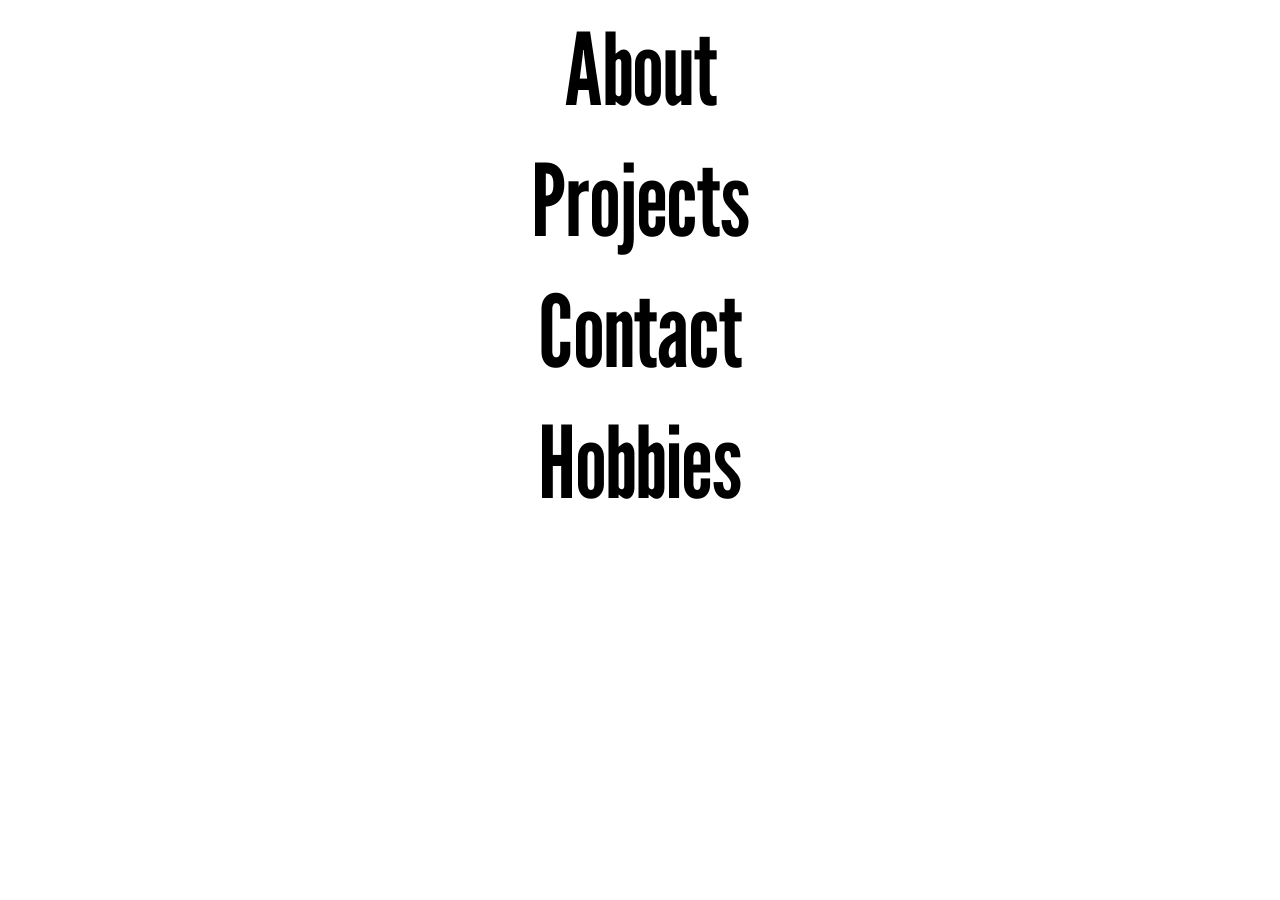
<file: index.html>
<!DOCTYPE html>
<html>
    <head>
        <title>weneedvj</title>
        <link rel="stylesheet" href="index.css">
        <link rel="preconnect" href="https://fonts.googleapis.com">
        <link rel="preconnect" href="https://fonts.gstatic.com" crossorigin>
        <link href="https://fonts.googleapis.com/css2?family=League+Gothic&display=swap" rel="stylesheet">

    </head>
    <body>

        <div class="nav-bar">
            <div class="about-page">
                <a class="nav-text" href="about.html">About</a>
            </div>
            <div class="project-page">
                <button class="nav-text">Projects</button>
            </div>
            <div class="contact-page">
                <a href="contact.html" class="nav-text">Contact</a>
            </div>
            <div class="hobbies-page">
                <button class="nav-text">Hobbies</button>
            </div>
                        
        </div>
    </body>
</html>
</file>
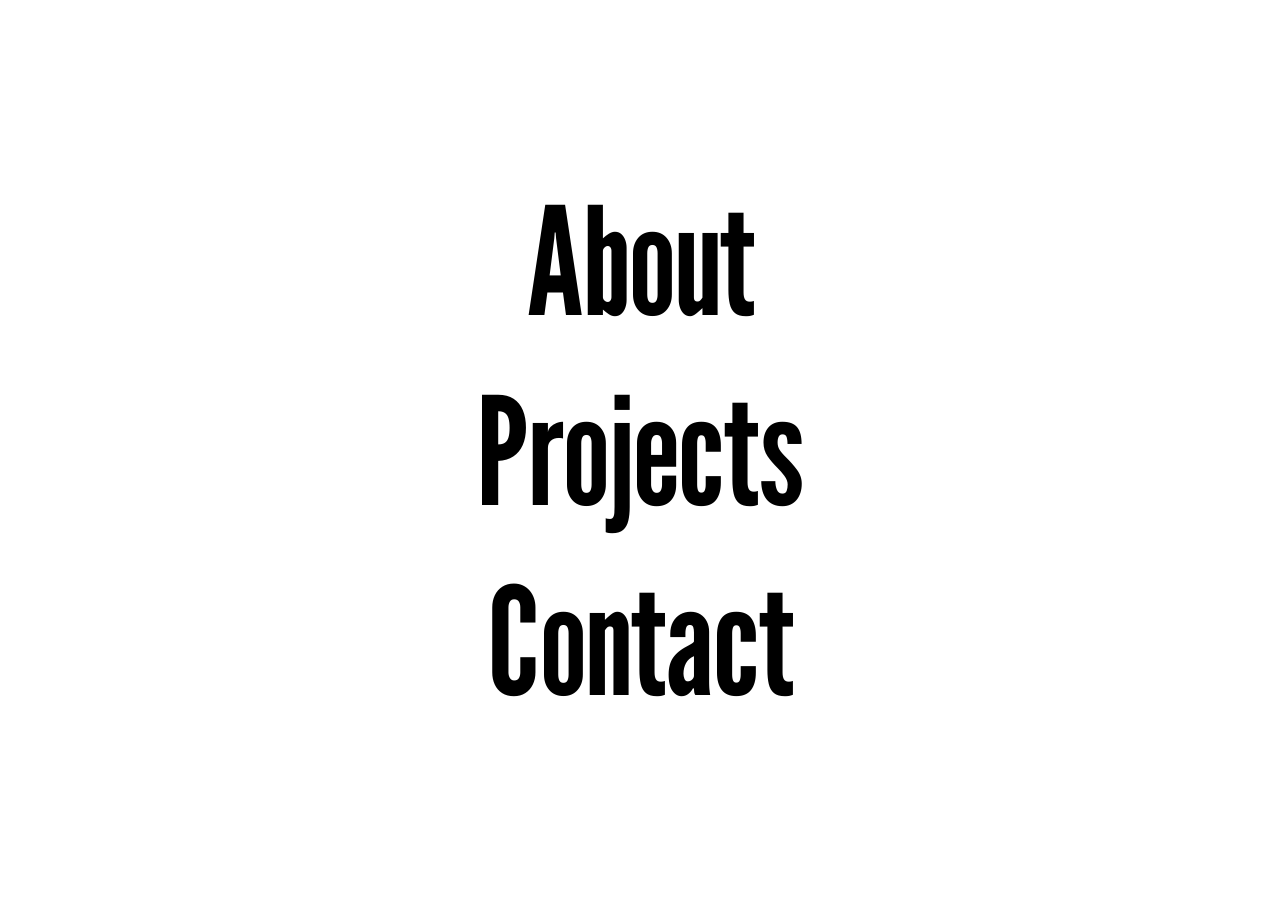
<file: .html/index.html>
<!DOCTYPE html>
<html>

<link rel="apple-touch-icon" sizes="180x180" href="../images/apple-touch-icon.png">
<link rel="icon" type="image/png" sizes="32x32" href="../images/favicon-32x32.png">
<link rel="icon" type="image/png" sizes="16x16" href="../images/favicon-16x16.png">
<link rel="manifest" href="../images/site.webmanifest">

    <head>
        <title>weneedvj</title>
        <link rel="stylesheet" href="../.css/index.css">
        <link rel="preconnect" href="https://fonts.googleapis.com">
        <link rel="preconnect" href="https://fonts.gstatic.com" crossorigin>
        <link href="https://fonts.googleapis.com/css2?family=League+Gothic&display=swap" rel="stylesheet">

    </head>
    <body>

        <div class="nav-bar">
            <div class="about-page">
                <a class="nav-text" href="/about">About</a>
            </div>
            <div class="project-page">
                <a href="/projects" class="nav-text">Projects</a>
            </div>
            <div class="contact-page">
                <a href="/contact" class="nav-text">Contact</a>
            </div>                        
        </div>
    </body>
</html>
</file>
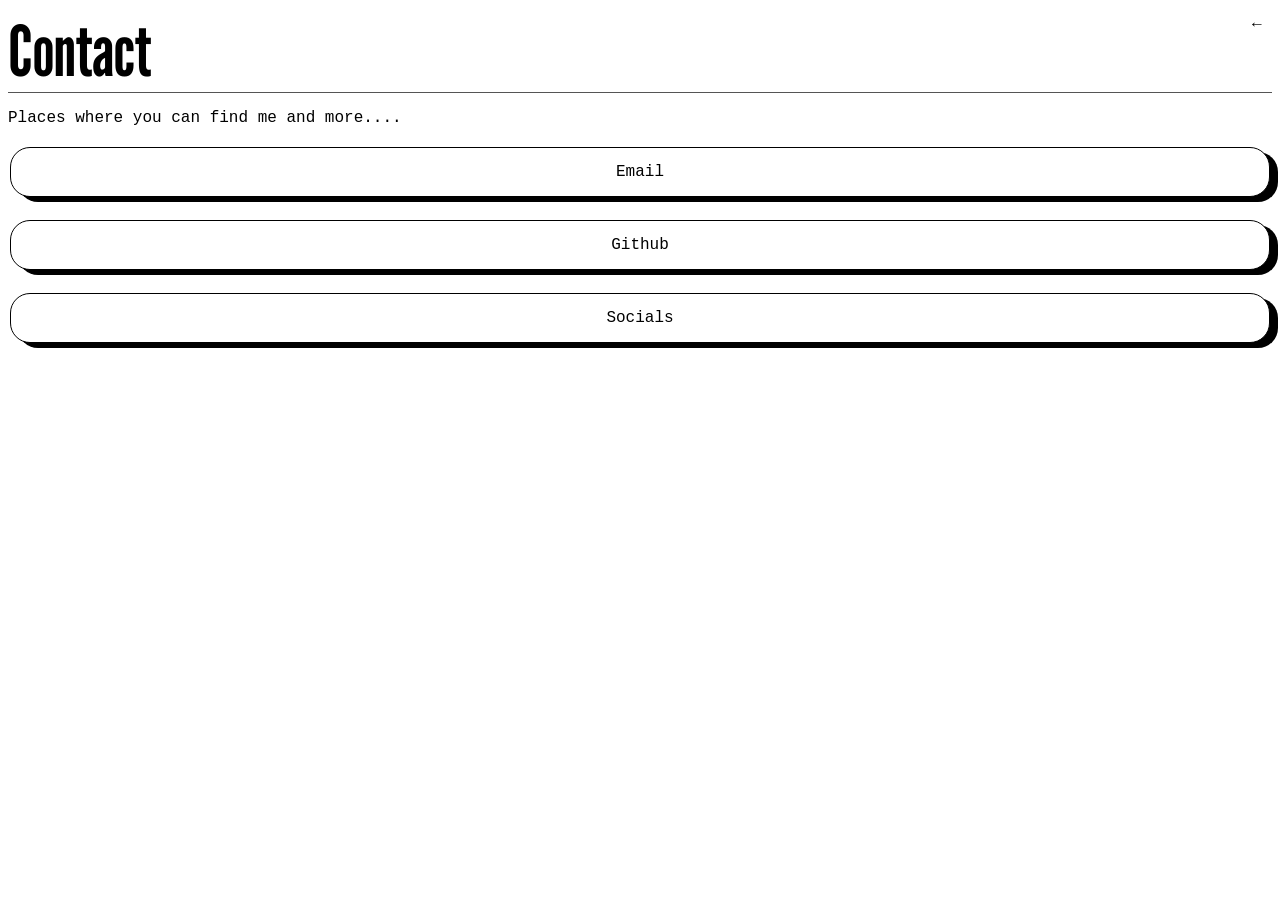
<file: contact.html>
<!DOCTYPE html>
<html>
    <head>
        <title>folio/contact</title>
        <link rel="stylesheet" href="contact.css">
        <link rel="preconnect" href="https://fonts.googleapis.com">
        <link rel="preconnect" href="https://fonts.gstatic.com" crossorigin>
        <link href="https://fonts.googleapis.com/css2?family=League+Gothic&display=swap" rel="stylesheet">
    </head>
    <body>
        <div class="header">
            <p class="header-text">Contact</p>
            <a href="index.html" class="exit-arrow">&larr;</a>
        </div>
        <div class="main">
            <div class="intro-text">
                <p class="text">Places where you can find me and more&#46;&#46;&#46;&#46;</p>
            </div>

            <div class="contact-box">
                <a class="email" href="mailto:vineethvjkatti@outlook.com">Email</a>
                <a class="github" href="https://github.com/vineethjkatti-tech">Github</a>
                <a class="socials" href="https://www.instagram.com/vivacious_eye/">Socials</a>
            </div>

        </div>
            

    </body>
</html>
</file>
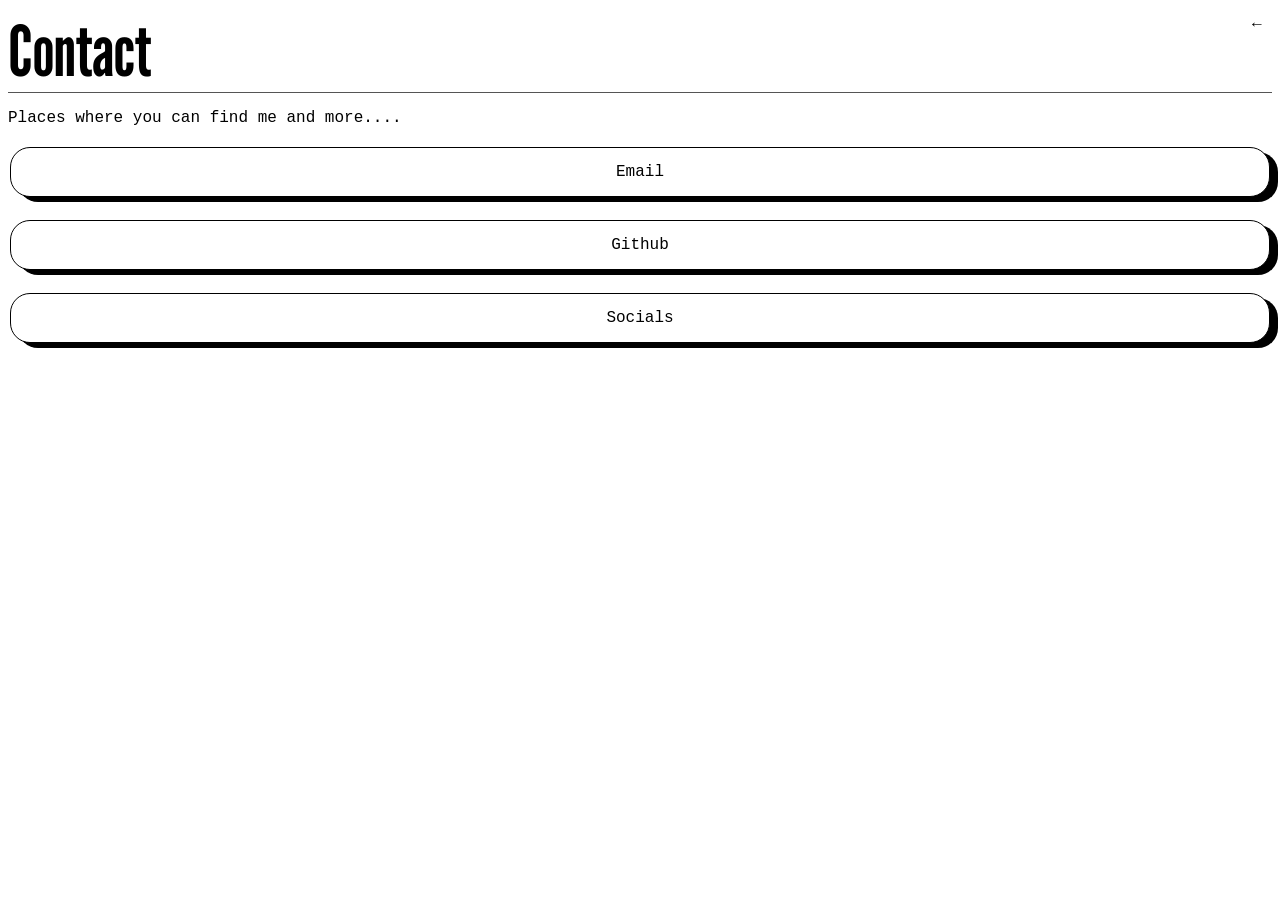
<file: .html/contact.html>
<!DOCTYPE html>
<html>


<link rel="apple-touch-icon" sizes="180x180" href="../images/apple-touch-icon.png">
<link rel="icon" type="image/png" sizes="32x32" href="../images/favicon-32x32.png">
<link rel="icon" type="image/png" sizes="16x16" href="../images/favicon-16x16.png">
<link rel="manifest" href="../images/site.webmanifest">

    <head>
        <title>folio/contact</title>
        <link rel="stylesheet" href="../.css/contact.css">
        <link rel="preconnect" href="https://fonts.googleapis.com">
        <link rel="preconnect" href="https://fonts.gstatic.com" crossorigin>
        <link href="https://fonts.googleapis.com/css2?family=League+Gothic&display=swap" rel="stylesheet">
    </head>
    <body>
        <div class="header">
            <p class="header-text">Contact</p>
            <a href="/" class="exit-arrow">&larr;</a>
        </div>
        <div class="main">
            <div class="intro-text">
                <p class="text">Places where you can find me and more&#46;&#46;&#46;&#46;</p>
            </div>

            <div class="contact-box">
                <a class="email" href="mailto:vineethvjkatti@outlook.com">Email</a>
                <a class="github" href="https://github.com/vineethjkatti-tech">Github</a>
                <a class="socials" href="https://www.instagram.com/vivacious_eye/">Socials</a>
            </div>

        </div>
            

    </body>
</html>
</file>
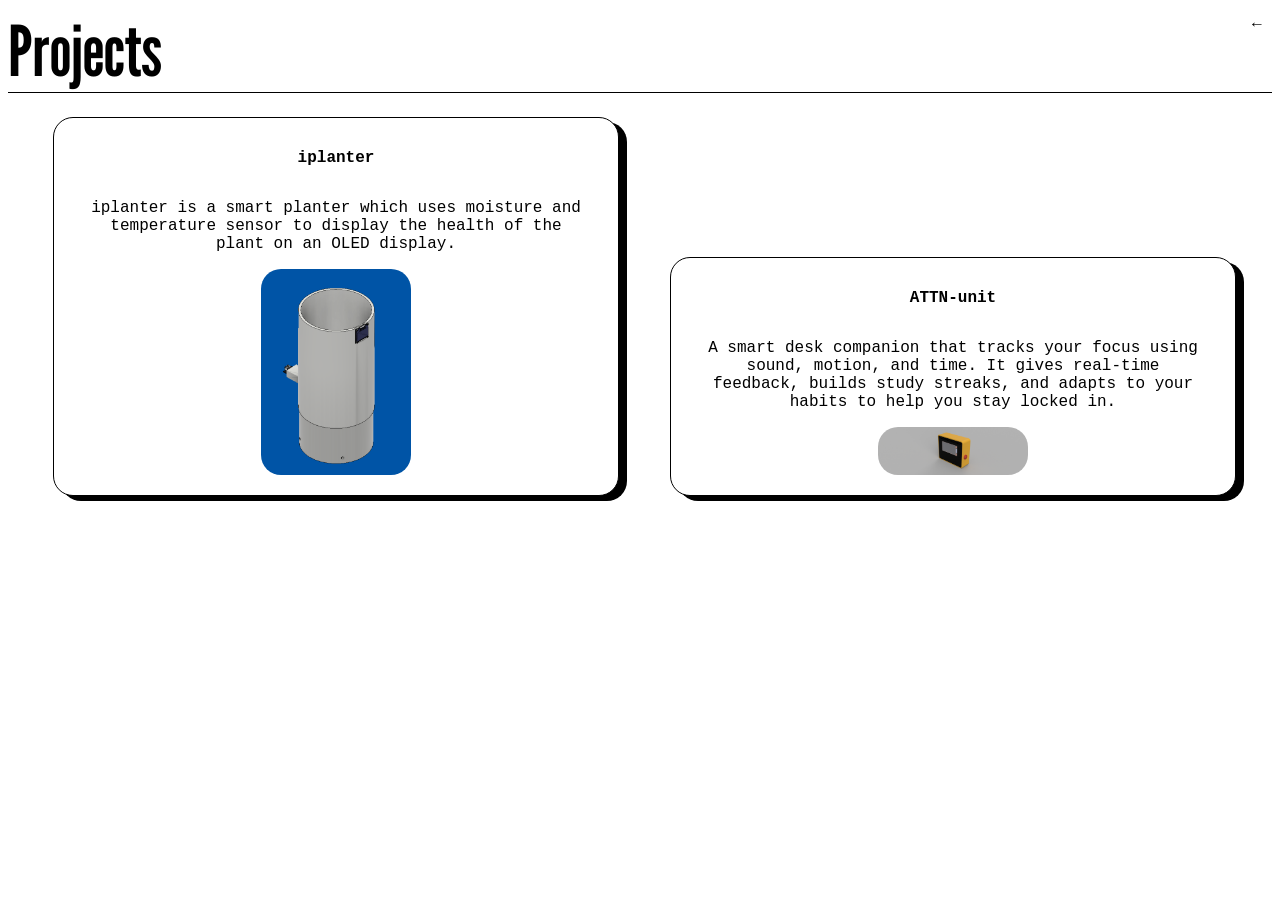
<file: .html/projects.html>
<!DOCTYPE html>
<html>


<link rel="apple-touch-icon" sizes="180x180" href="../images/apple-touch-icon.png">
<link rel="icon" type="image/png" sizes="32x32" href="../images/favicon-32x32.png">
<link rel="icon" type="image/png" sizes="16x16" href="../images/favicon-16x16.png">
<link rel="manifest" href="../images/site.webmanifest">

    <head>
        <title>weneedvj/projects</title>
        <link rel="stylesheet" href="../.css/projects.css">
        <link rel="preconnect" href="https://fonts.googleapis.com">
        <link rel="preconnect" href="https://fonts.gstatic.com" crossorigin>
        <link href="https://fonts.googleapis.com/css2?family=League+Gothic&display=swap" rel="stylesheet">
    </head>
    <body>
        <div class="header">
            <p class="header-text">Projects</p>
            <a href="/" class="exit-arrow">&larr;</a>
        </div>

        <main class="content-box">
            <section class="project-box">
                <div class="project-1" onclick="window.location.href='https://github.com/vineethjkatti-tech/iplanter';">
                    <div class="text-box">
                        <p class="text"><b>iplanter</b></p>
                        <p class="text">iplanter is a smart planter which uses moisture and temperature sensor to display the health of the plant on an OLED display.</p>
                    </div>
                    <div class="img-box">
                        <img class="iplanter" src="../images/iplanter.png">
                    </div>
                </div>
                <div class="project-2" onclick="window.location.href='https://github.com/vineethjkatti-tech/ATTN_unit';">
                    <div class="text-box">
                        <p class="text"><b>ATTN-unit</b></p>
                        <p class="text">A smart desk companion that tracks your focus using sound, motion, and time. It gives real-time feedback, builds study streaks, and adapts to your habits to help you stay locked in.</p>
                    </div>
                    <div class="img-box">
                        <img class="iplanter" src="../images/ATTN_unit.png">
                    </div>
                </div>
            </section>
        </main>
    </body>
</html>
</file>
<file: index.css>
@view-transition {
  navigation: auto;
}

.nav-bar{
    display: flex;
    flex-direction: column;
    justify-content: center;
    align-items: center;
    gap: 10px;
}

.nav-text{
    font-family: league gothic, courier, monospace;
    font-size: 100px;
    border: none;
    background-color: white;
    transition: color 0.15s;
    text-decoration: none;
    color: black;
}

.nav-text:hover{
    color: #555;
    transition: color 0.15s;
}

.nav-text:active{
    color: #333;
    transition: color 0.15s;
}
</file>
<file: .css/index.css>
@view-transition {
  navigation: auto;
}

body {
    display: flex;
    justify-content: center;
    align-items: center;
    min-height: 100vh;
    margin: 0;
}

.nav-bar{
    display: flex;
    flex-direction: column;
    justify-content: center;
    align-items: center;
    gap: 10px;
    text-align: center;
}

.nav-text{
    font-family: league gothic, courier, monospace;
    font-size: 150px;
    border: none;
    background-color: white;
    transition: color 0.15s;
    text-decoration: none;
    color: black;
}

.nav-text:hover{
    color: #555;
    transition: color 0.15s;
}

.nav-text:active{
    color: #333;
    transition: color 0.15s;
}
</file>
<file: contact.css>
@view-transition {
  navigation: auto;
}


.header{
    border-bottom: 1px #555 solid;
    display: flex;
    flex-direction: row;
}

.exit-arrow{
    position: fixed;
    top: 15px;
    right: 15px;
    z-index: 1000;
    text-decoration: none;
    color: black;
    transition: color 0.15s;
}

.exit-arrow:hover{
    color: #555;
}

.header-text{
    font-family: league gothic, courier, monospace;
    font-size: 70px;
    margin: 0;
}

.intro-text{
    font-family: 'Courier New', Courier, monospace;
    font-size: 16px;
}

.contact-box{
    display: flex;
    flex-direction: column;
    gap: 15px;
}

.email, .github, .socials{
        font-family: 'Courier New', Courier, monospace;
    background-color: white;
    border: solid 1px black;
    color: black;
    box-shadow: 8px 5px 0px 0 rgba(0, 0, 0, 1);
    border-radius: 20px;
    padding: 15px 32px;
    text-align: center;
    text-decoration: none;
    display: inline-block;
    font-size: 16px;
    margin: 4px 2px;
    cursor: pointer;
    transition: all 0.15s;
    text-decoration: none;
}

.email:hover, .github:hover, .socials:hover{
    background-color: black;
    color: white;
    transition: all 0.15s;
}

.email:active, .socials:active, .github:active{
    box-shadow: 0px 0px 0px 0 rgba(0, 0, 0, 1);
    transform: translate(8px, 5px);
}
</file>
<file: .css/contact.css>
@view-transition {
  navigation: auto;
}


.header{
    border-bottom: 1px #555 solid;
    display: flex;
    flex-direction: row;
}

.exit-arrow{
    position: fixed;
    top: 15px;
    right: 15px;
    z-index: 1000;
    text-decoration: none;
    color: black;
    transition: color 0.15s;
}

.exit-arrow:hover{
    color: #555;
}

.header-text{
    font-family: league gothic, courier, monospace;
    font-size: 70px;
    margin: 0;
}

.intro-text{
    font-family: 'Courier New', Courier, monospace;
    font-size: 16px;
}

.contact-box{
    display: flex;
    flex-direction: column;
    gap: 15px;
}

.email, .github, .socials{
        font-family: 'Courier New', Courier, monospace;
    background-color: white;
    border: solid 1px black;
    color: black;
    box-shadow: 8px 5px 0px 0 rgba(0, 0, 0, 1);
    border-radius: 20px;
    padding: 15px 32px;
    text-align: center;
    text-decoration: none;
    display: inline-block;
    font-size: 16px;
    margin: 4px 2px;
    cursor: pointer;
    transition: all 0.15s;
    text-decoration: none;
}

.email:hover, .github:hover, .socials:hover{
    background-color: black;
    color: white;
    transition: all 0.15s;
}

.email:active, .socials:active, .github:active{
    box-shadow: 0px 0px 0px 0 rgba(0, 0, 0, 1);
    transform: translate(8px, 5px);
}
</file>
<file: .css/projects.css>
@view-transition {
  navigation: auto;
}


.header{
    display: flex;
    flex-direction: row;
    border-bottom: 1px black solid;
    margin-bottom: 20px;
}

.header-text{
    font-family: league gothic, courier, monospace;
    font-size: 70px;
    margin: 0;
}

.header-textbox{

    position: fixed;
    top: 15px;
    left: 15px;
    z-index: 1000;
}

.exit-arrow{
    position: fixed;
    top: 15px;
    right: 15px;
    z-index: 1000;
    text-decoration: none;
    color: black;
    transition: color 0.15s;
}

.exit-arrow:hover{
    color: #555;
}

.project-1, .project-2{
    display:flex;
    flex-direction: row;
    width: 500px;
    margin-top: 20px;
    margin-bottom: 20px;
    font-family: 'Courier New', Courier, monospace;
    background-color: white;
    border: solid 1px black;
    color: black;
    box-shadow: 8px 5px 0px 0 rgba(0, 0, 0, 1);
    border-radius: 20px;
    padding: 15px 32px;
    text-align: center;
    text-decoration: none;
    display: inline-block;
    font-size: 16px;
    margin: 4px 2px;
    cursor: pointer;
    transition: all 0.15s;
    text-decoration: none;
    margin-left: 45px;

}

.project-1:hover, .project-2:hover{
    background-color: black;
    color: white;
    transition: all 0.15s;
}

.project-1:active, .project-2:active{
    box-shadow: 0px 0px 0px 0 rgba(0, 0, 0, 1);
    transform: translate(8px, 5px);
}

.text-box{
    display: flex;
    flex-direction: column;
}

.iplanter{
    width: 150px;
    border-radius: 20px;
}
</file>
